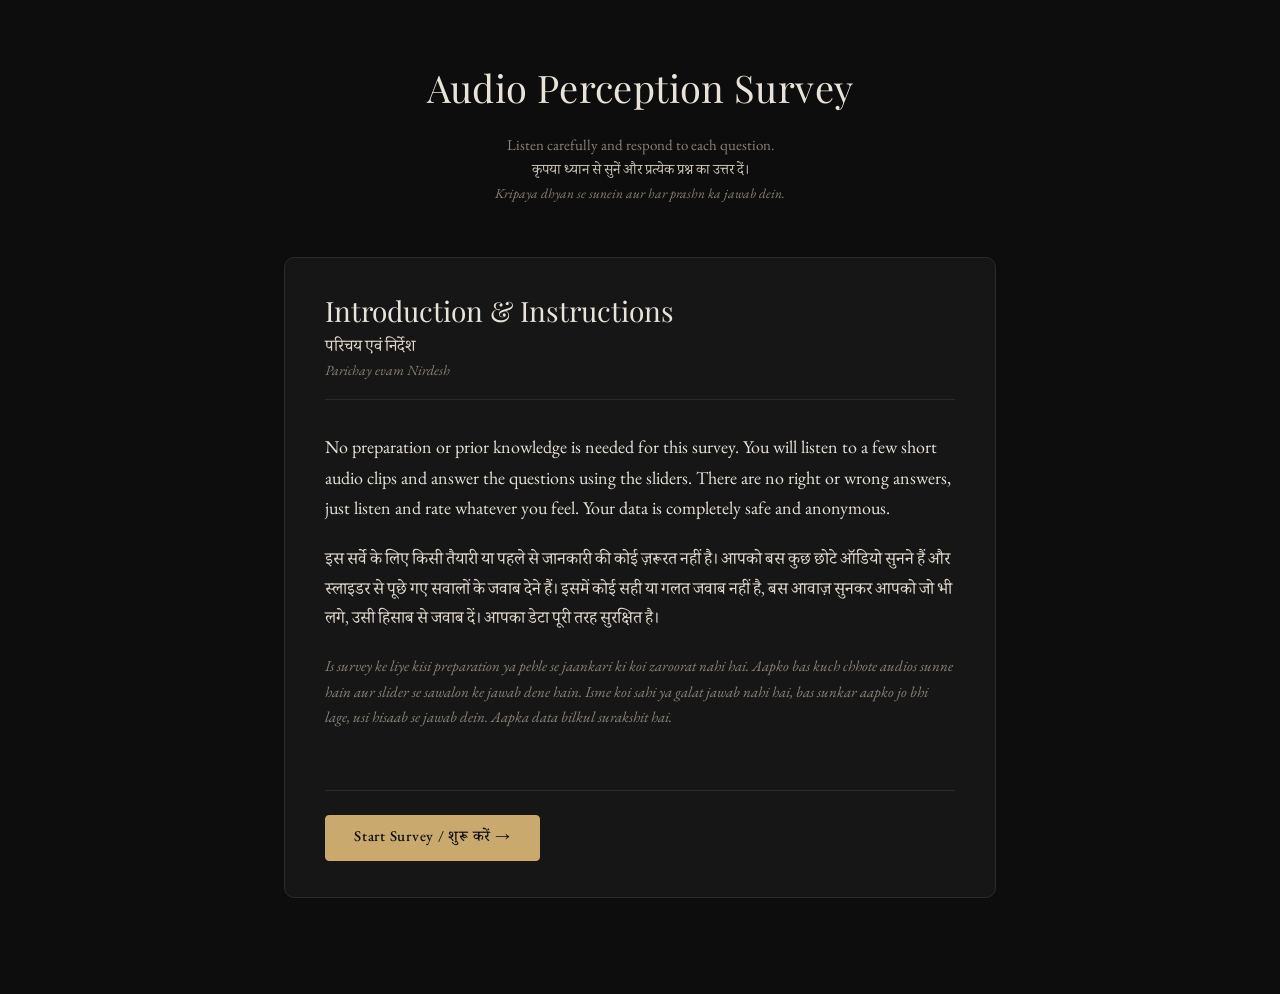
<file: index.html>
<!DOCTYPE html>
<html lang="en">
<head>
  <meta charset="UTF-8">
  <meta name="viewport" content="width=device-width, initial-scale=1.0">
  <title>Audio Perception Survey</title>
  <meta name="description" content="Linguistic audio perception survey. Listen to each audio clip and rate it on five perceptual dimensions.">
  <link rel="preconnect" href="https://fonts.googleapis.com">
  <link rel="preconnect" href="https://fonts.gstatic.com" crossorigin>
  <link href="https://fonts.googleapis.com/css2?family=EB+Garamond:ital,wght@0,400;0,500;1,400&family=Noto+Serif+Devanagari:wght@400;500;600&family=Playfair+Display:ital,wght@0,400;0,600;1,400&display=swap" rel="stylesheet">
  <link rel="stylesheet" href="style.css">
</head>
<body>

  <main class="container" role="main">

    <!-- Header — no version badge shown to participant -->
    <header class="site-header">
      <h1 class="site-title">Audio Perception Survey</h1>
      <p class="site-subtitle">
        Listen carefully and respond to each question.<br>
        <span class="sub-hi">कृपया ध्यान से सुनें और प्रत्येक प्रश्न का उत्तर दें।</span><br>
        <span class="sub-hirom">Kripaya dhyan se sunein aur har prashn ka jawab dein.</span>
      </p>
    </header>

    <!-- Progress -->
    <div class="progress-wrap" id="progress-wrap" style="display: none;">
      <div class="progress-track">
        <div class="progress-fill" id="progress-fill"></div>
      </div>
      <span class="progress-label" id="progress-label">1 / 6</span>
    </div>

    <!-- Audio Card (dynamically rendered: Audio clips then Demographics) -->
    <div class="audio-card" id="audio-card"></div>

    <!-- Final / Thank You Screen -->
    <div class="final-screen" id="final-screen" role="region" aria-label="Completion screen">
      <h2 class="final-title" id="final-title">Thank you.</h2>
      <p class="final-subtitle" id="final-sub">Your responses have been recorded.</p>
      <button class="download-btn" id="download-btn" style="display:none" aria-label="Download responses as CSV">
        ⬇ Download Responses (CSV)
      </button>
    </div>

  </main>

  <!-- Toast warning -->
  <div class="warning-toast" id="toast" role="alert" aria-live="polite"></div>

  <script src="survey.js"></script>
  <script>
    // ── Version Assignment Mode ──────────────────────────────────────────────────
    // null: auto-balance by asking Google Sheets which version is least populated
    // 1, 2, or 3: manual override to force a specific version
    var FORCE_VERSION = null;

    // Cyclic audio assignment per version:
    //   v1: 11, 22, 33, 41, 52, 63
    //   v2: 12, 23, 31, 42, 53, 61
    //   v3: 13, 21, 32, 43, 51, 62
    var VERSIONS = [
      { version: 1, audios: ['11', '22', '33', '41', '52', '63'] },
      { version: 2, audios: ['12', '23', '31', '42', '53', '61'] },
      { version: 3, audios: ['13', '21', '32', '43', '51', '62'] }
    ];

    // Fisher-Yates shuffle
    function shuffle(arr) {
      var a = arr.slice();
      for (var i = a.length - 1; i > 0; i--) {
        var j = Math.floor(Math.random() * (i + 1));
        var tmp = a[i]; a[i] = a[j]; a[j] = tmp;
      }
      return a;
    }

    function getRandomVersion() {
      return VERSIONS[Math.floor(Math.random() * VERSIONS.length)];
    }

    function getVersionByNumber(num) {
      for (var i = 0; i < VERSIONS.length; i++) {
        if (VERSIONS[i].version === num) return VERSIONS[i];
      }
      return getRandomVersion();
    }

    var STORAGE_KEY = 'survey_assignment';
    var SHEETS_URL = 'https://script.google.com/macros/s/AKfycbzBBd_JTtiQg8tRpocrWNWWoKgUk8vV_0itOixiJO8VvHOMZf--6V8zORVDwdPlQnrxtQ/exec';

    function buildAssignment(pick) {
      var assigned = { version: pick.version, audios: shuffle(pick.audios) };
      try {
        localStorage.setItem(STORAGE_KEY, JSON.stringify(assigned));
      } catch (e) {}
      return assigned;
    }

    // 1. Returning visitor check: restore existing assignment immediately
    var savedAssignment = null;
    try {
      var saved = localStorage.getItem(STORAGE_KEY);
      if (saved) {
        savedAssignment = JSON.parse(saved);
      }
    } catch (e) {}

    var configPromise;

    if (savedAssignment) {
      configPromise = Promise.resolve(savedAssignment);
    } else if (FORCE_VERSION) {
      configPromise = Promise.resolve(buildAssignment(getVersionByNumber(FORCE_VERSION)));
    } else {
      configPromise = new Promise(function(resolve) {
        var resolved = false;
        var timeoutTimer = setTimeout(function() {
          if (!resolved) {
            resolved = true;
            resolve(buildAssignment(getRandomVersion()));
          }
        }, 2000);

        fetch(SHEETS_URL)
          .then(function(res) { return res.json(); })
          .then(function(data) {
            if (!resolved) {
              resolved = true;
              clearTimeout(timeoutTimer);
              var pick = (data && data.least) ? getVersionByNumber(data.least) : getRandomVersion();
              resolve(buildAssignment(pick));
            }
          })
          .catch(function() {
            if (!resolved) {
              resolved = true;
              clearTimeout(timeoutTimer);
              resolve(buildAssignment(getRandomVersion()));
            }
          });
      });
    }

    // Launch survey immediately — Intro slide displays with 0ms delay!
    initSurvey(configPromise);
  </script>

</body>
</html>
</file>
<file: style.css>
@import url('https://fonts.googleapis.com/css2?family=EB+Garamond:ital,wght@0,400;0,500;1,400&family=Noto+Serif+Devanagari:wght@400;500;600&family=Playfair+Display:ital,wght@0,400;0,600;1,400&display=swap');

*, *::before, *::after {
  box-sizing: border-box;
  margin: 0;
  padding: 0;
}

:root {
  --bg: #0d0d0d;
  --surface: #161616;
  --surface-2: #1e1e1e;
  --border: #2a2a2a;
  --text-primary: #e8e2d9;
  --text-secondary: #8a8278;
  --accent: #c9a96e;
  --accent-dim: rgba(201, 169, 110, 0.15);
  --font-serif: 'EB Garamond', 'Noto Serif Devanagari', Georgia, serif;
  --font-display: 'Playfair Display', Georgia, serif;
  --transition: 0.25s ease;
  --radius: 6px;
}

html { scroll-behavior: smooth; }

body {
  background: var(--bg);
  color: var(--text-primary);
  font-family: var(--font-serif);
  font-size: 18px;
  line-height: 1.7;
  min-height: 100vh;
}

/* ── Layout ── */
.container {
  max-width: 760px;
  margin: 0 auto;
  padding: 56px 24px 80px;
}

/* ── Header ── */
.site-header {
  text-align: center;
  margin-bottom: 52px;
}

.site-title {
  font-family: var(--font-display);
  font-size: clamp(26px, 4vw, 38px);
  font-weight: 400;
  color: var(--text-primary);
  letter-spacing: 0.01em;
  margin-bottom: 12px;
}

.site-subtitle {
  font-size: 15px;
  color: var(--text-secondary);
  line-height: 1.6;
}

.site-subtitle .sub-hi {
  color: #c8c0b4;
  font-size: 14.5px;
}

.site-subtitle .sub-hirom {
  color: var(--text-secondary);
  font-style: italic;
  font-size: 13.5px;
}

/* ── Progress ── */
.progress-wrap {
  display: flex;
  align-items: center;
  gap: 16px;
  margin-bottom: 40px;
}

.progress-track {
  flex: 1;
  height: 2px;
  background: var(--border);
  border-radius: 2px;
  overflow: hidden;
}

.progress-fill {
  height: 100%;
  background: var(--accent);
  border-radius: 2px;
  transition: width 0.5s ease;
  width: 0%;
}

.progress-label {
  font-size: 13px;
  color: var(--text-secondary);
  white-space: nowrap;
  letter-spacing: 0.06em;
}

/* ── Card (Audio & Demographics) ── */
.audio-card {
  background: var(--surface);
  border: 1px solid var(--border);
  border-radius: 10px;
  padding: 36px 40px;
  margin-bottom: 16px;
}

.audio-card-header {
  display: flex;
  align-items: center;
  gap: 16px;
  margin-bottom: 28px;
}

.audio-number {
  font-family: var(--font-display);
  font-size: 36px;
  font-weight: 600;
  color: var(--accent);
  line-height: 1;
  min-width: 40px;
}

.audio-card-titles {
  display: flex;
  flex-direction: column;
  gap: 2px;
}

.audio-card-title {
  font-size: 15px;
  color: var(--text-secondary);
  letter-spacing: 0.08em;
  text-transform: uppercase;
}

.audio-card-subtitle-hi {
  font-size: 13px;
  color: #9c9489;
}

/* Custom Audio Player */
.player-wrap {
  background: var(--surface-2);
  border: 1px solid var(--border);
  border-radius: var(--radius);
  padding: 16px 20px;
  margin-bottom: 32px;
}

.player-inner {
  display: flex;
  align-items: center;
  gap: 16px;
}

.play-btn {
  width: 40px; height: 40px;
  border-radius: 50%;
  background: var(--accent);
  border: none;
  cursor: pointer;
  display: flex; align-items: center; justify-content: center;
  flex-shrink: 0;
  transition: transform var(--transition), opacity var(--transition);
}

.play-btn:hover { transform: scale(1.08); opacity: 0.9; }
.play-btn:active { transform: scale(0.96); }

.play-btn svg { display: block; }

.player-timeline {
  flex: 1;
  display: flex;
  flex-direction: column;
  gap: 6px;
}

.timeline-bar {
  width: 100%;
  height: 3px;
  background: var(--border);
  border-radius: 3px;
  cursor: pointer;
  position: relative;
  overflow: hidden;
}

.timeline-progress {
  position: absolute;
  left: 0; top: 0; bottom: 0;
  background: var(--accent);
  border-radius: 3px;
  width: 0%;
  transition: width 0.1s linear;
  pointer-events: none;
}

.timeline-times {
  display: flex;
  justify-content: space-between;
  font-size: 12px;
  color: var(--text-secondary);
  letter-spacing: 0.04em;
}

.listen-note {
  font-size: 13.5px;
  color: var(--text-secondary);
  text-align: center;
  margin-top: 10px;
  line-height: 1.5;
}

.listen-note span {
  font-size: 12.5px;
  color: #9c9489;
}

/* ── Questions ── */
.questions-section {
  margin-top: 8px;
}

.question-item {
  padding: 26px 12px;
  margin: 0 -12px;
  border-bottom: 1px solid var(--border);
  transition: background 0.3s ease;
}

.question-item:last-child { border-bottom: none; }

.question-item.highlight-unanswered {
  animation: pulse-unanswered 0.8s ease;
}

@keyframes pulse-unanswered {
  0% { background: transparent; }
  35% { background: rgba(201, 169, 110, 0.12); border-radius: var(--radius); }
  100% { background: transparent; }
}

.question-header {
  display: flex;
  align-items: flex-start;
  gap: 12px;
  margin-bottom: 18px;
}

.question-header .q-num {
  font-family: var(--font-display);
  font-size: 20px;
  color: var(--accent);
  font-style: italic;
  line-height: 1.35;
  flex-shrink: 0;
}

.q-multilang {
  display: flex;
  flex-direction: column;
  gap: 4px;
}

.q-en {
  font-size: 17px;
  color: var(--text-primary);
  font-weight: 500;
  line-height: 1.45;
}

.q-hi {
  font-size: 16px;
  color: #dfd7cc;
  line-height: 1.45;
}

.q-hirom {
  font-size: 14px;
  color: var(--text-secondary);
  font-style: italic;
  line-height: 1.45;
}

/* ── Introduction Card ── */
.intro-card-inner {
  display: flex;
  flex-direction: column;
}

.intro-header {
  margin-bottom: 24px;
  padding-bottom: 16px;
  border-bottom: 1px solid var(--border);
}

.intro-title {
  font-family: var(--font-display);
  font-size: 28px;
  font-weight: 400;
  color: var(--text-primary);
  line-height: 1.2;
}

.intro-sub-hi {
  font-size: 16.5px;
  color: #dfd7cc;
  margin-top: 4px;
}

.intro-sub-hirom {
  font-size: 14px;
  color: var(--text-secondary);
  font-style: italic;
}

.intro-body {
  display: flex;
  flex-direction: column;
  gap: 20px;
  margin: 8px 0 24px;
}

.intro-text-en {
  font-size: 18px;
  color: var(--text-primary);
  line-height: 1.7;
}

.intro-text-hi {
  font-size: 17px;
  color: #dfd7cc;
  line-height: 1.75;
}

.intro-text-hirom {
  font-size: 15px;
  color: var(--text-secondary);
  font-style: italic;
  line-height: 1.7;
}

.intro-nav {
  display: flex;
  justify-content: flex-end;
  margin-top: 12px;
  padding-top: 24px;
  border-top: 1px solid var(--border);
}

/* ── Demographics Card ── */
.demographics-card-inner {
  display: flex;
  flex-direction: column;
}

.demographics-header {
  margin-bottom: 16px;
}

.demographics-title {
  font-family: var(--font-display);
  font-size: 28px;
  font-weight: 400;
  color: var(--text-primary);
  line-height: 1.2;
}

.demographics-sub-hi {
  font-size: 17px;
  color: #dfd7cc;
  margin-top: 4px;
}

.demographics-sub-hirom {
  font-size: 14px;
  color: var(--text-secondary);
  font-style: italic;
}

.demographics-intro {
  margin: 16px 0 28px;
  padding-bottom: 20px;
  border-bottom: 1px solid var(--border);
  display: flex;
  flex-direction: column;
  gap: 5px;
}

.demographics-body {
  display: flex;
  flex-direction: column;
  gap: 24px;
  margin-bottom: 24px;
}

.demographics-field {
  display: flex;
  flex-direction: column;
  gap: 10px;
}

.demographics-label {
  display: flex;
  flex-direction: column;
  gap: 3px;
  cursor: pointer;
}

.demographics-label .q-en {
  font-size: 17px;
  color: var(--text-primary);
  font-weight: 500;
}

.demographics-label .q-hi {
  font-size: 15.5px;
  color: #dfd7cc;
}

.demographics-label .q-hirom {
  font-size: 14px;
  color: var(--text-secondary);
  font-style: italic;
}

.demographics-input {
  width: 100%;
  max-width: 420px;
  background: var(--surface-2);
  border: 1px solid var(--border);
  color: var(--text-primary);
  font-family: var(--font-serif);
  font-size: 17px;
  padding: 12px 16px;
  border-radius: var(--radius);
  outline: none;
  transition: border-color var(--transition), box-shadow var(--transition);
}

.demographics-input:focus {
  border-color: var(--accent);
  box-shadow: 0 0 0 1px var(--accent);
}

.demographics-input::placeholder {
  color: #666;
  font-style: italic;
}

/* ── Slider ── */
.slider-wrap {
  display: flex;
  flex-direction: column;
  gap: 10px;
}

.slider-labels {
  display: flex;
  justify-content: space-between;
  font-size: 12.5px;
  color: var(--text-secondary);
  letter-spacing: 0.03em;
}

.slider-row {
  display: flex;
  align-items: center;
  gap: 14px;
}

.slider {
  -webkit-appearance: none;
  appearance: none;
  flex: 1;
  height: 3px;
  border-radius: 3px;
  background: linear-gradient(to right, var(--accent) 0%, var(--accent) 50%, var(--border) 50%, var(--border) 100%);
  outline: none;
  cursor: pointer;
  transition: background 0.1s;
}

.slider::-webkit-slider-thumb {
  -webkit-appearance: none;
  appearance: none;
  width: 18px; height: 18px;
  border-radius: 50%;
  background: var(--accent);
  border: 2px solid var(--bg);
  box-shadow: 0 0 0 2px var(--accent);
  cursor: pointer;
  transition: transform var(--transition);
}

.slider::-webkit-slider-thumb:hover { transform: scale(1.2); }

.slider::-moz-range-thumb {
  width: 18px; height: 18px;
  border-radius: 50%;
  background: var(--accent);
  border: 2px solid var(--bg);
  box-shadow: 0 0 0 2px var(--accent);
  cursor: pointer;
  transition: transform var(--transition);
}

.slider::-moz-range-thumb:hover { transform: scale(1.2); }

/* ── Untouched / Discoloured Slider ── */
.slider.untouched {
  background: #282828 !important;
}

.slider.untouched::-webkit-slider-thumb {
  background: #4a4742 !important;
  box-shadow: 0 0 0 2px #302e2b !important;
  border: 2px solid var(--bg) !important;
}

.slider.untouched::-webkit-slider-thumb:hover {
  background: #5c5852 !important;
  box-shadow: 0 0 0 2px #44403a !important;
}

.slider.untouched::-moz-range-thumb {
  background: #4a4742 !important;
  box-shadow: 0 0 0 2px #302e2b !important;
  border: 2px solid var(--bg) !important;
}

.slider.untouched::-moz-range-thumb:hover {
  background: #5c5852 !important;
  box-shadow: 0 0 0 2px #44403a !important;
}

.slider-value {
  font-family: var(--font-display);
  font-size: 16px;
  font-weight: 600;
  color: var(--accent);
  min-width: 20px;
  text-align: center;
  transition: color var(--transition);
}

.slider-value.untouched {
  color: var(--text-secondary);
  font-family: var(--font-serif);
  font-weight: 400;
  opacity: 0.45;
}

/* ── Navigation buttons ── */
.nav-wrap {
  display: flex;
  justify-content: space-between;
  align-items: center;
  margin-top: 36px;
  gap: 16px;
}

.nav-btn {
  background: none;
  border: 1px solid var(--border);
  color: var(--text-secondary);
  font-family: var(--font-serif);
  font-size: 15px;
  padding: 10px 28px;
  border-radius: 4px;
  cursor: pointer;
  letter-spacing: 0.05em;
  transition: all var(--transition);
  display: flex; align-items: center; gap: 8px;
}

.nav-btn:hover:not(:disabled) {
  border-color: var(--accent);
  color: var(--accent);
}

.nav-btn:disabled {
  opacity: 0.25;
  cursor: not-allowed;
}

.nav-btn.primary {
  background: var(--accent);
  border-color: var(--accent);
  color: #0d0d0d;
  font-weight: 500;
}

.nav-btn.primary:hover:not(:disabled) {
  background: var(--accent);
  border-color: var(--accent);
  color: #0d0d0d !important;
  opacity: 0.88;
}

/* ── Thank You / Final Screen ── */
.final-screen {
  display: none;
  text-align: center;
  padding: 80px 0;
}

.final-screen.visible { display: block; }

.final-title {
  font-family: var(--font-display);
  font-size: 36px;
  font-weight: 400;
  margin-bottom: 16px;
  color: var(--text-primary);
  line-height: 1.3;
}

.final-subtitle {
  color: var(--text-secondary);
  margin-bottom: 40px;
  line-height: 1.6;
}

.download-btn {
  display: inline-flex;
  align-items: center;
  gap: 10px;
  background: var(--accent);
  color: #0d0d0d;
  border: none;
  font-family: var(--font-serif);
  font-size: 15px;
  font-weight: 500;
  padding: 13px 32px;
  border-radius: 4px;
  cursor: pointer;
  letter-spacing: 0.06em;
  transition: opacity var(--transition);
}

.download-btn:hover {
  opacity: 0.88;
  color: #0d0d0d;
}

/* ── Unanswered warning ── */
.warning-toast {
  position: fixed;
  bottom: 32px; left: 50%; transform: translateX(-50%);
  background: #2a1a0e;
  border: 1px solid var(--accent);
  color: var(--accent);
  font-size: 14px;
  padding: 10px 24px;
  border-radius: 4px;
  opacity: 0;
  pointer-events: none;
  transition: opacity 0.3s ease;
  white-space: nowrap;
  z-index: 1000;
}

.warning-toast.show { opacity: 1; }

/* ── Loading Spinner ── */
.loading-state {
  text-align: center;
  padding: 48px 20px;
}

.loading-spinner {
  width: 34px;
  height: 34px;
  margin: 0 auto 16px;
  border: 3px solid var(--border);
  border-top-color: var(--accent);
  border-radius: 50%;
  animation: spin 0.8s linear infinite;
}

@keyframes spin {
  to { transform: rotate(360deg); }
}

.loading-text {
  font-size: 16px;
  color: var(--text-primary);
  line-height: 1.5;
}

/* ── Responsive ── */
@media (max-width: 600px) {
  .audio-card { padding: 24px 20px; }
  .intro-body { gap: 16px; margin-bottom: 20px; }
  .intro-text-en { font-size: 17px; }
  .intro-text-hi { font-size: 16px; }
  .intro-text-hirom { font-size: 14px; }
  .intro-nav { justify-content: stretch; }
  .intro-nav .nav-btn { width: 100%; justify-content: center; }
  .demographics-input { max-width: 100%; }
  .container { padding: 36px 16px 60px; }
}
</file>
